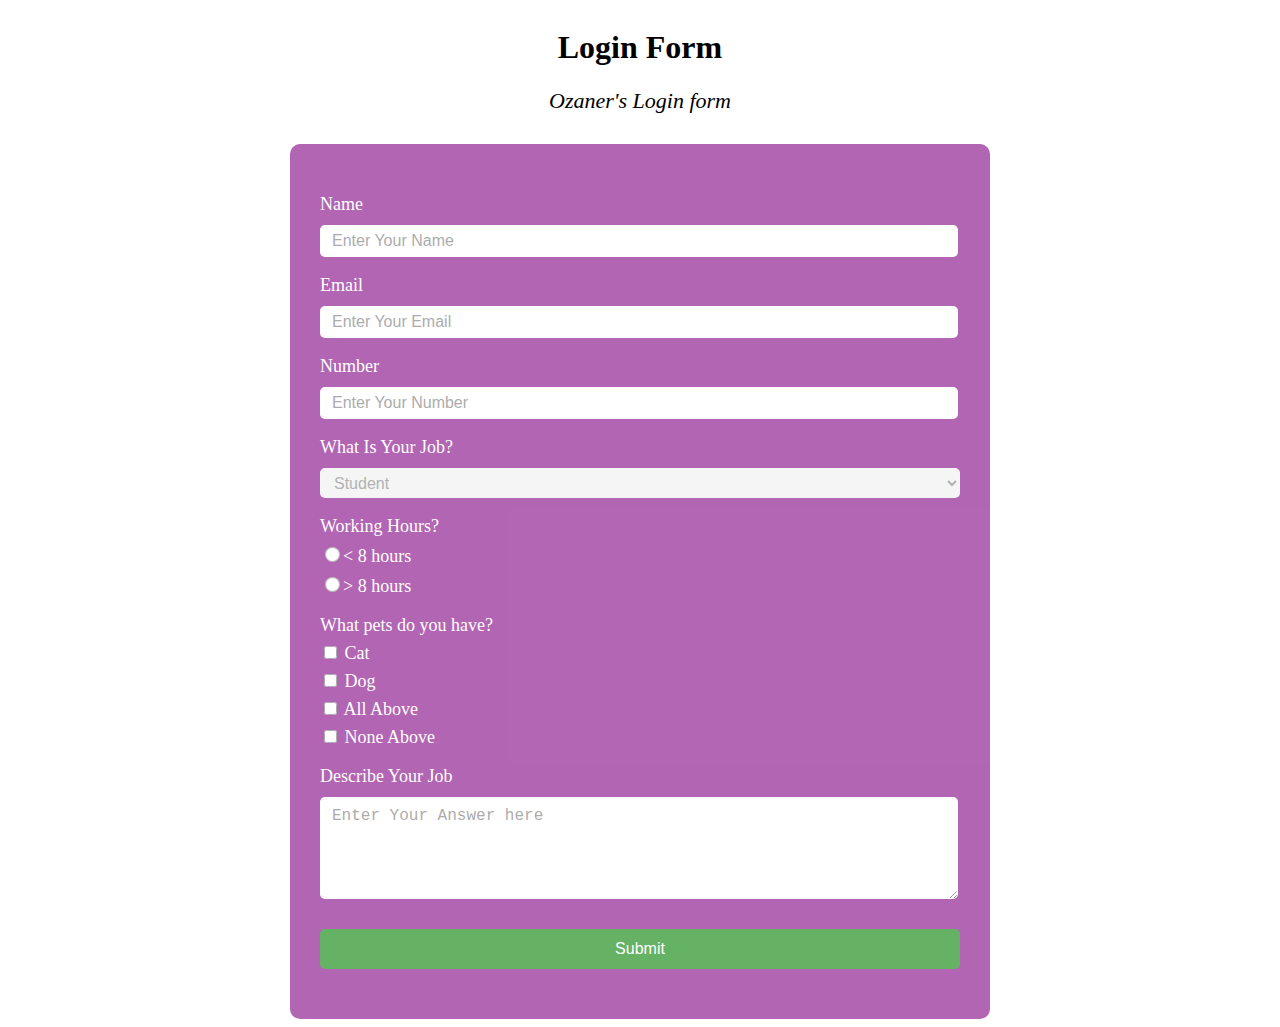
<file: project 1/index.html>
<!DOCTYPE html>
<html lang="en">

<head>
    <meta charset="UTF-8">
    <meta name="viewport" content="width=device-width, initial-scale=1.0">
    <title>Document</title>
    <link rel="stylesheet" href="styles.css">
</head>

<body>
    <div>
        <h1 id="title">Login Form</h1>
        <p id="description">Ozaner's Login form</p>
    </div>
    <div class="wrap">
        <form id="survey-form">
        <div>
            <label id="name-label">Name
            <div>
                <input id="name" type="text" placeholder="Enter Your Name" required></input>
            </div>
            </label>
        </div>
        <br>
        <div>
            <label id="email-label">Email
                <div>
                    <input id="email" type="email" placeholder="Enter Your Email" required></input>
                </div>
            </label>
        </div>
        <br>
        <div>
            <label id="number-label">Number
            <div>
                <input id="number" type="number" min="1" max="100" placeholder="Enter Your Number"></input>
            </div>
        </div>
        <br>
        <div>
            <label id="select-label">What Is Your Job?
                <div>
                    <select id="dropdown">
                    <option value="student">Student</option>
                    <option value="teacher">Teacher</option>
                    <option value="policeman">Policeman</option>
                    </select>
                </div>
            </label>
        </div>
        <br>
        <div>
            <label id="work-label">Working Hours?
                <div>
                    <div><input value="<8hours" id="radio" name="hrs" type="radio">< 8 hours</input></div>
                    <div><input value=">8hours" id="radio" name="hrs" type="radio">> 8 hours</input></div>
                </div>
            </label>
        </div>
        <br>
        <div>
            <label>What pets do you have?
                <div><input value="cat" type="checkbox"> Cat </input></div>
                <div><input value="dog" type="checkbox"> Dog </input></div>
                <div><input value="all" type="checkbox"> All Above </input></div>
                <div><input value="none" type="checkbox"> None Above </input></div>
            </label>
        </div>
        <br>
        <div>
            <label>Describe Your Job
                <div><textarea placeholder="Enter Your Answer here"></textarea></div>
            </label>
        </div>
        <button type="submit" id="submit">Submit</button>
        </form>
    </div>
</body>
</html>
</file>
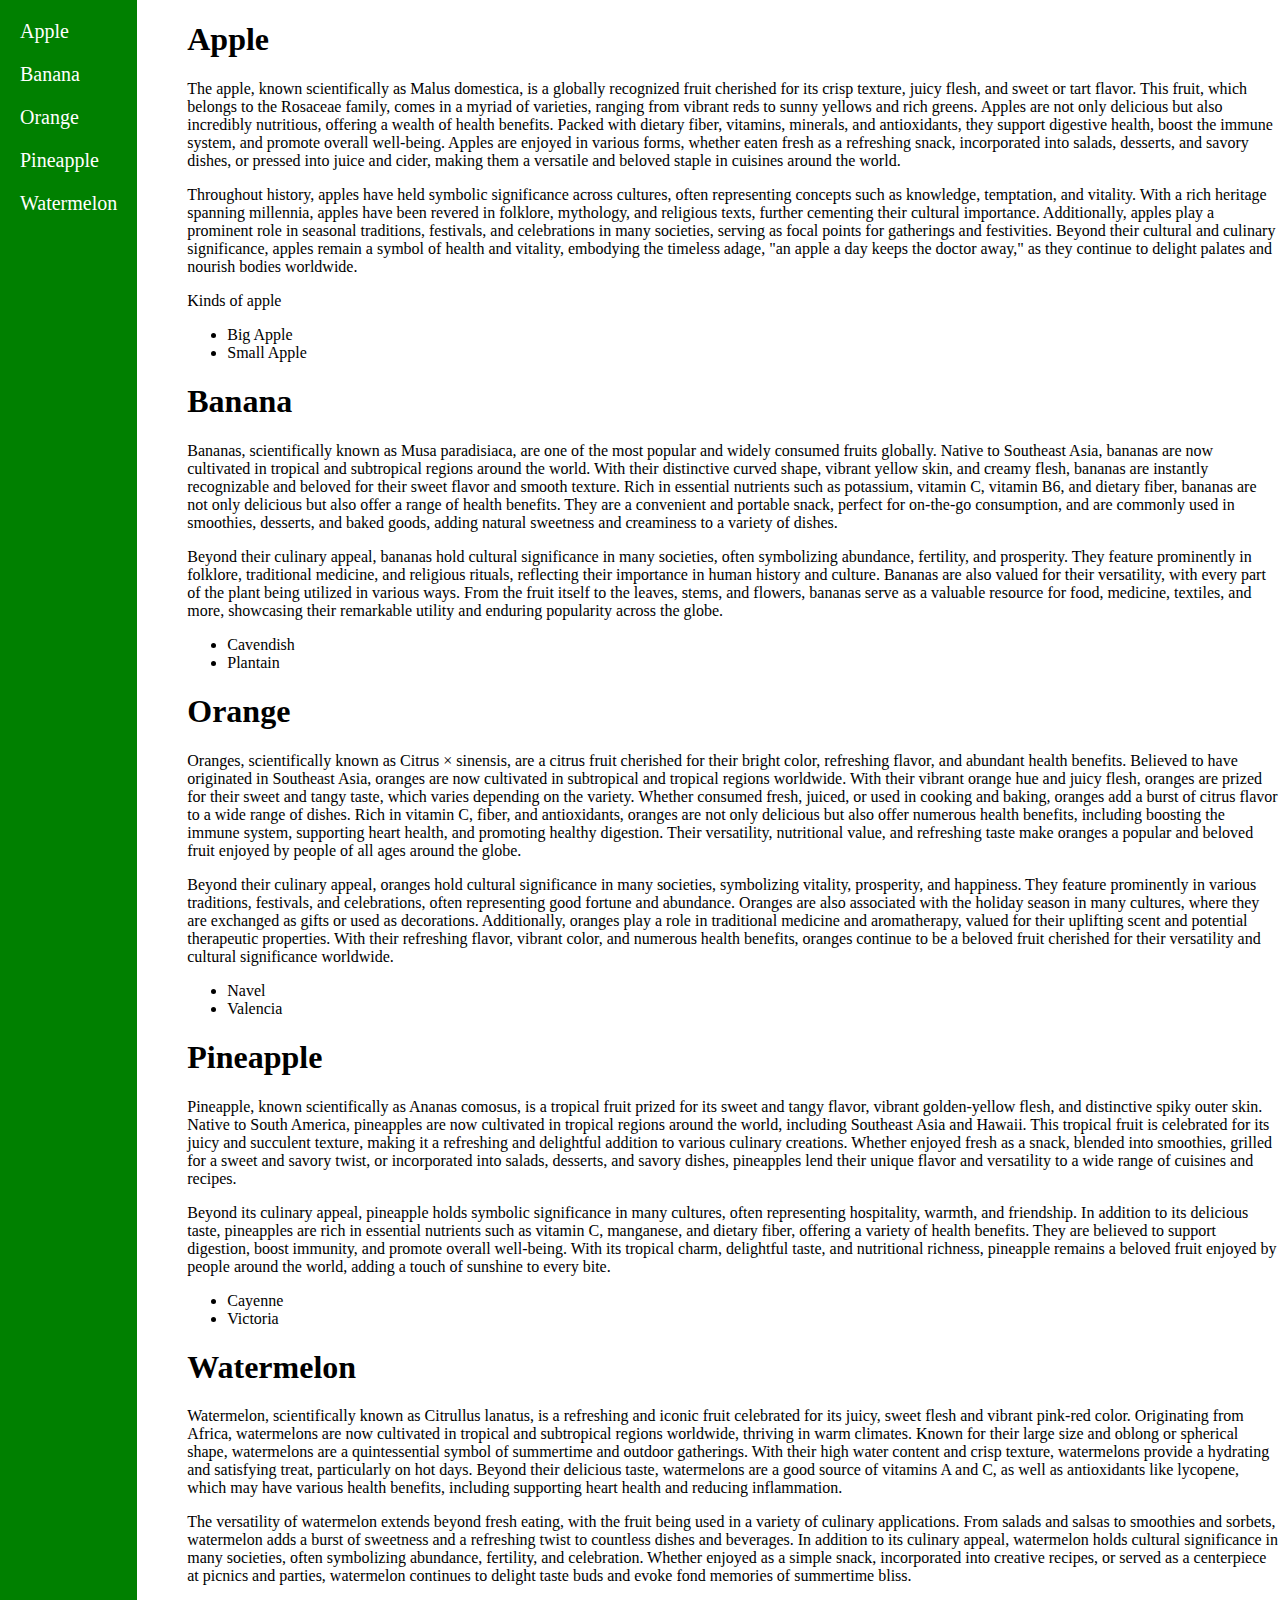
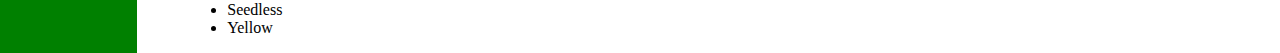
<file: project 3/index.html>
<!DOCTYPE html>
<html lang="en">
<head>
    <meta charset="UTF-8">
    <meta name="viewport" content="width=device-width, initial-scale=1.0">
    <title>Document</title>
    <link rel="stylesheet" href="styles.css">
</head>
<body>
    <nav id="navbar">
        <header>
            <div class="nav-div"><a class="nav-link" href="#Apple">Apple</a></div>
            <div class="nav-div"><a class="nav-link" href="#Banana">Banana</a></div>
            <div class="nav-div"><a class="nav-link" href="#Orange">Orange</a></div>
            <div class="nav-div"><a class="nav-link" href="#Pineapple">Pineapple</a></div>
            <div class="nav-div"><a class="nav-link" href="#Watermelon">Watermelon</a></div>
        </header>
    </nav>
    <main id="main-doc">
        <section class="main-section" id="Apple">
            <header>
                <h1>Apple</h1>
            </header>
            <article>
                <p>The apple, known scientifically as Malus domestica, is a globally recognized fruit cherished for its crisp texture, juicy flesh, and sweet or tart flavor. This fruit, which belongs to the Rosaceae family, comes in a myriad of varieties, ranging from vibrant reds to sunny yellows and rich greens. Apples are not only delicious but also incredibly nutritious, offering a wealth of health benefits. Packed with dietary fiber, vitamins, minerals, and antioxidants, they support digestive health, boost the immune system, and promote overall well-being. Apples are enjoyed in various forms, whether eaten fresh as a refreshing snack, incorporated into salads, desserts, and savory dishes, or pressed into juice and cider, making them a versatile and beloved staple in cuisines around the world.</p>
                <p>Throughout history, apples have held symbolic significance across cultures, often representing concepts such as knowledge, temptation, and vitality. With a rich heritage spanning millennia, apples have been revered in folklore, mythology, and religious texts, further cementing their cultural importance. Additionally, apples play a prominent role in seasonal traditions, festivals, and celebrations in many societies, serving as focal points for gatherings and festivities. Beyond their cultural and culinary significance, apples remain a symbol of health and vitality, embodying the timeless adage, "an apple a day keeps the doctor away," as they continue to delight palates and nourish bodies worldwide.</p>
                <p>
                    <p>Kinds of apple</p>
                    <ul>
                        <li>Big Apple</li>
                        <li>Small Apple</li>
                    </ul>
                </p>
                <code></code>
                <code></code>
                <code></code>
                <code></code>
                <code></code>
            </article>
        </section>
        <section class="main-section" id="Banana">
            <header>
                <h1>Banana</h1>
            </header>
            <article>
                <p>Bananas, scientifically known as Musa paradisiaca, are one of the most popular and widely consumed fruits globally. Native to Southeast Asia, bananas are now cultivated in tropical and subtropical regions around the world. With their distinctive curved shape, vibrant yellow skin, and creamy flesh, bananas are instantly recognizable and beloved for their sweet flavor and smooth texture. Rich in essential nutrients such as potassium, vitamin C, vitamin B6, and dietary fiber, bananas are not only delicious but also offer a range of health benefits. They are a convenient and portable snack, perfect for on-the-go consumption, and are commonly used in smoothies, desserts, and baked goods, adding natural sweetness and creaminess to a variety of dishes.</p>
                <p>Beyond their culinary appeal, bananas hold cultural significance in many societies, often symbolizing abundance, fertility, and prosperity. They feature prominently in folklore, traditional medicine, and religious rituals, reflecting their importance in human history and culture. Bananas are also valued for their versatility, with every part of the plant being utilized in various ways. From the fruit itself to the leaves, stems, and flowers, bananas serve as a valuable resource for food, medicine, textiles, and more, showcasing their remarkable utility and enduring popularity across the globe.</p>
                <ul>
                    <li>Cavendish</li>
                    <li>Plantain</li>
                </ul>
            </article>
        </section>
        <section class="main-section" id="Orange">
            <header>
                <h1>
                    Orange
                </h1>
            </header>
            <article>
                <p>Oranges, scientifically known as Citrus × sinensis, are a citrus fruit cherished for their bright color, refreshing flavor, and abundant health benefits. Believed to have originated in Southeast Asia, oranges are now cultivated in subtropical and tropical regions worldwide. With their vibrant orange hue and juicy flesh, oranges are prized for their sweet and tangy taste, which varies depending on the variety. Whether consumed fresh, juiced, or used in cooking and baking, oranges add a burst of citrus flavor to a wide range of dishes. Rich in vitamin C, fiber, and antioxidants, oranges are not only delicious but also offer numerous health benefits, including boosting the immune system, supporting heart health, and promoting healthy digestion. Their versatility, nutritional value, and refreshing taste make oranges a popular and beloved fruit enjoyed by people of all ages around the globe.</p>
                <p>Beyond their culinary appeal, oranges hold cultural significance in many societies, symbolizing vitality, prosperity, and happiness. They feature prominently in various traditions, festivals, and celebrations, often representing good fortune and abundance. Oranges are also associated with the holiday season in many cultures, where they are exchanged as gifts or used as decorations. Additionally, oranges play a role in traditional medicine and aromatherapy, valued for their uplifting scent and potential therapeutic properties. With their refreshing flavor, vibrant color, and numerous health benefits, oranges continue to be a beloved fruit cherished for their versatility and cultural significance worldwide.</p>
                <ul>
                    <li>Navel</li>
                    <li>Valencia</li>
                </ul>
            </article>
        </section>
        <section class="main-section" id="Pineapple">
            <header>
                <h1>
                    Pineapple
                </h1>
            </header>
            <article>
                <p>Pineapple, known scientifically as Ananas comosus, is a tropical fruit prized for its sweet and tangy flavor, vibrant golden-yellow flesh, and distinctive spiky outer skin. Native to South America, pineapples are now cultivated in tropical regions around the world, including Southeast Asia and Hawaii. This tropical fruit is celebrated for its juicy and succulent texture, making it a refreshing and delightful addition to various culinary creations. Whether enjoyed fresh as a snack, blended into smoothies, grilled for a sweet and savory twist, or incorporated into salads, desserts, and savory dishes, pineapples lend their unique flavor and versatility to a wide range of cuisines and recipes.</p>
                <p>Beyond its culinary appeal, pineapple holds symbolic significance in many cultures, often representing hospitality, warmth, and friendship. In addition to its delicious taste, pineapples are rich in essential nutrients such as vitamin C, manganese, and dietary fiber, offering a variety of health benefits. They are believed to support digestion, boost immunity, and promote overall well-being. With its tropical charm, delightful taste, and nutritional richness, pineapple remains a beloved fruit enjoyed by people around the world, adding a touch of sunshine to every bite.</p>
                <ul>
                    <li>Cayenne</li>
                    <li>Victoria</li>
                </ul>
            </article>
        </section>
        <section class="main-section" id="Watermelon">
            <header>
                <h1>
                    Watermelon
                </h1>
            </header>
            <article>
                <p>Watermelon, scientifically known as Citrullus lanatus, is a refreshing and iconic fruit celebrated for its juicy, sweet flesh and vibrant pink-red color. Originating from Africa, watermelons are now cultivated in tropical and subtropical regions worldwide, thriving in warm climates. Known for their large size and oblong or spherical shape, watermelons are a quintessential symbol of summertime and outdoor gatherings. With their high water content and crisp texture, watermelons provide a hydrating and satisfying treat, particularly on hot days. Beyond their delicious taste, watermelons are a good source of vitamins A and C, as well as antioxidants like lycopene, which may have various health benefits, including supporting heart health and reducing inflammation.</p>
                <p>The versatility of watermelon extends beyond fresh eating, with the fruit being used in a variety of culinary applications. From salads and salsas to smoothies and sorbets, watermelon adds a burst of sweetness and a refreshing twist to countless dishes and beverages. In addition to its culinary appeal, watermelon holds cultural significance in many societies, often symbolizing abundance, fertility, and celebration. Whether enjoyed as a simple snack, incorporated into creative recipes, or served as a centerpiece at picnics and parties, watermelon continues to delight taste buds and evoke fond memories of summertime bliss.</p>
                <ul>
                    <li>Seedless</li>
                    <li>Yellow</li>
                </ul>
            </article>
        </section>
    </main>
</body>
</html>
</file>
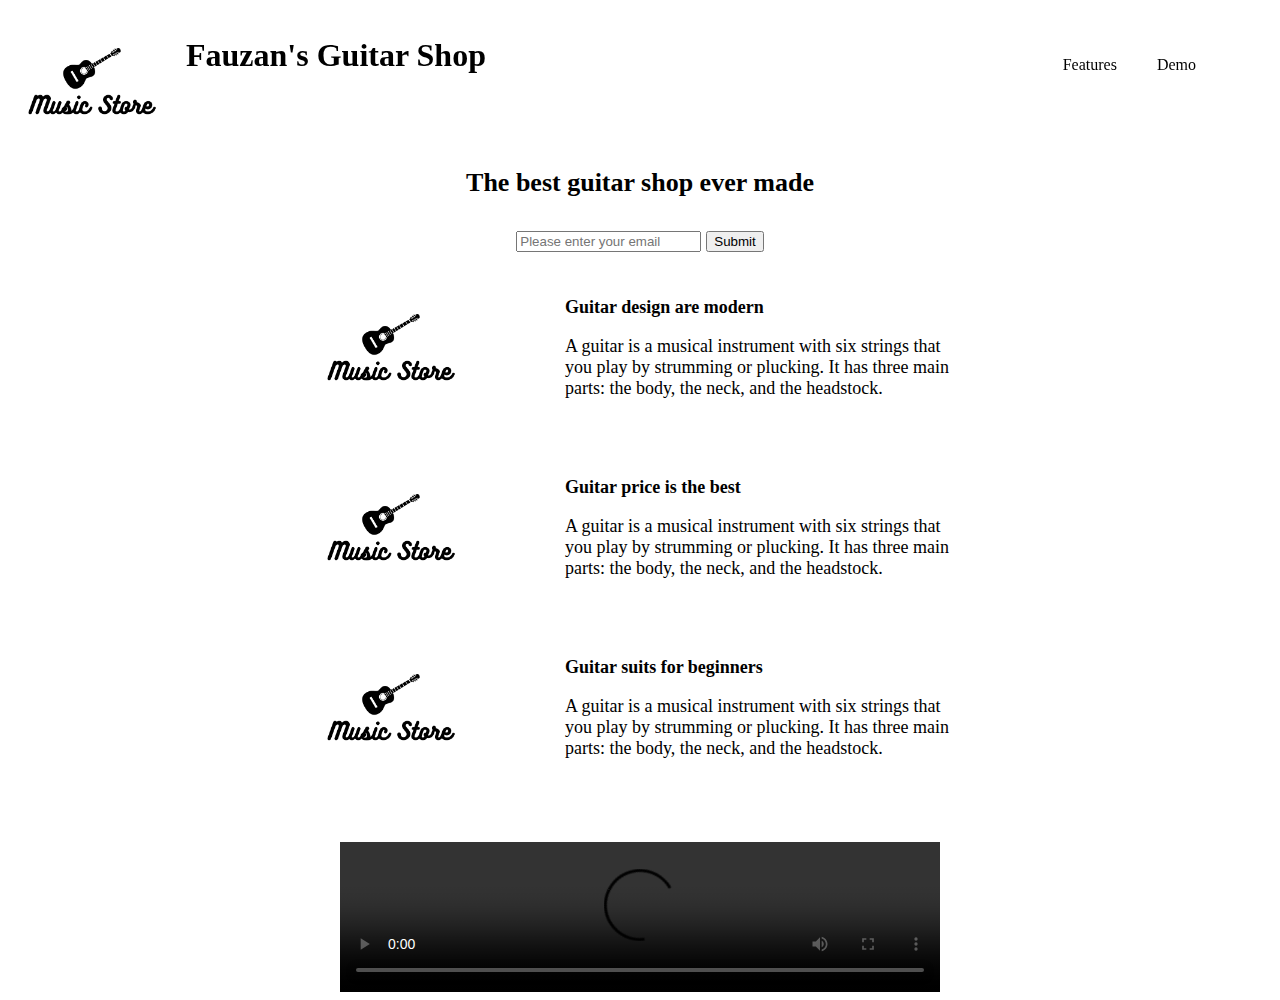
<file: project 4/index.html>
<!DOCTYPE html>
<html lang="en">
<head>
    <meta charset="UTF-8">
    <meta name="viewport" content="width=device-width, initial-scale=1.0">
    <title>Document</title>
    <link rel="stylesheet" href="styles.css">
</head>
<body>
    <header id="header">
        <div class="navbar-satu">
            <img id="header-img" src="logo.png">
            <h1>Fauzan's Guitar Shop</h1>
        </div>
        <div class="flex"></div>
        <div class="navbar-dua">
            <nav id="nav-bar">
                <a class="nav-link" href="#features">Features</a>
                <a class="nav-link" href="#video1">Demo</a>
            </nav>
        </div>
    </header>
    <div class="flex2"></div>
    <div class="container">
        <div id="form1">
            <div class="center-div title1">The best guitar shop ever made</div>
            <div class="center-div">
                <form id="form" action="https://www.freecodecamp.com/email-submit">
                    <input type="email" id="email" required placeholder="Please enter your email" name="email">
                    <input type="submit" id="submit" value="Submit">
                </form>
            </div>
        </div>
        <div class="wrap" id="features">
            <div class="center-div">
                <img src="logo.png">
                <div class="desc">Guitar design are modern
                    <p>A guitar is a musical instrument with six strings that you play by strumming or plucking. It has three main parts: the body, the neck, and the headstock.</p>
                </div>
            </div>
            <div class="center-div">
                <img src="logo.png">
                <div class="desc">Guitar price is the best
                    <p>A guitar is a musical instrument with six strings that you play by strumming or plucking. It has three main parts: the body, the neck, and the headstock.</p>
                </div>
            </div>
            <div class="center-div">
                <img src="logo.png">
                <div class="desc">Guitar suits for beginners
                    <p>A guitar is a musical instrument with six strings that you play by strumming or plucking. It has three main parts: the body, the neck, and the headstock.</p>
                </div>
            </div>
        </div>
        <div id="video1">
            <video controls width="600" src="https://www.youtube.com/watch?v=llNuwhZWXKA" id="video">
                <source src="https://www.youtube.com/watch?v=llNuwhZWXKA" type="video/mp4">
            </video>
        </div>
    </div>
</body>
</html>
</file>
<file: project 1/styles.css>
body{
    display: grid;
    place-items: center;
    background-image: url("https://img.freepik.com/free-photo/workplace-with-blue-office-supplies_23-2147843328.jpg?w=1060&t=st=1715895694~exp=1715896294~hmac=3b5f6b004873618e629b3907aef343087db442de23eed5a3c1b5a7219d071ed4");
    background-repeat: no-repeat;
    background-size: cover;
  }
  
  #title{
    color: black;
    text-align: center;
    font-weight: bold;
    margin-bottom: 0px;
  }
  #description{
    color:black;
    text-align: center;
    font-weight: 400;
    font-size: large;
    font-style: italic;
    font-size: 22px;
    margin-bottom: 30px;
  }
  #survey-form{
    background-color:purple;
    opacity: 0.6;
    color:white;
    padding-left: 30px;
    padding-right: 30px;
    padding-top: 50px;
    padding-bottom: 50px;
    display: grid;
    width: 50vw;
    border-radius: 10px;
  }
  #name{
    height: 30px;
    border-radius: 5px;
    border-style: none;
    display: block;
    width: 99%;
  }
  #email{
    height: 30px;
    border-radius: 5px;
    border-style: none;
    display: block;
    width: 99%;
  }
  #number{
    height: 30px;
    border-radius: 5px;
    border-style: none;
    display: block;
    width: 99%;
  }
  #radio{
    font-size: small;
    height: 15px;
    width: 15px;
  }
  textarea{
    height: 90px;
    padding-top: 10px;
    border-radius: 5px;
    border-style: none;
    display: block;
    width: 100%;
  }
  input{
    font-size: 16px;
    margin-top: 10px;
  }
  select{
    font-size: 16px;
    height: 30px;
    border-radius: 5px;
    border-style: none;
    padding-left: 10px;
    width: 100%;
    color: grey;
    margin-top: 10px;
  }
  ::placeholder{
    padding-left: 10px;
  }
  label{
    font-size: 18px;
    font-weight: 400;
  }
  button{
    border-style: none;
    width: 100%;
    margin-top: 30px;
    height: 40px;
    border-radius: 5px;
    color: white;
    background-color: green;
    font-size: 16px;
  }
  textarea{
    margin-top: 10px;
    font-size: 16px;
    width: 99%;
  }
</file>
<file: project 3/styles.css>
body{
    display: flex;
    margin: 0;
}
p {
    font-size: 16px;
}

/* Media query for screens with a maximum width of 768px */
@media (max-width: 768px) {
    p {
        font-size: 14px;
    }
}
a{
    text-decoration: none;
    font-size: 20px;
    margin-top: 20px;
    color: white;
}
#main-doc{
    padding-left: 50px;
}
#navbar{
    padding: 20px;
    display: flexbox;
    background-color: green;
    gap: 20px;
}
.nav-div{
    margin-bottom: 20px;
}
</file>
<file: project 4/styles.css>
body{
  padding-top: 30px;
}
#header{
  display: flex;
  position: fixed;
  width:100%;
  top:0;
  left:0;
  padding:1em;
  margin-bottom: 40px;
}
.flex2{
  height: 100px;
}

img{
  height: 150px;
  width: 150px;
}
.navbar-satu{
  display: flex;
  gap: 20px;
}
.navbar-dua{
  display: flex;
  gap: 40px;
}
.flex{
  display: flex;
  flex-grow: 1;
}
#nav-bar {
  margin-top: 40px;
  margin-right: 100px;
  display: flex;
  gap: 40px;
}
a{
  text-decoration: none;
  color: black;
}
.container{
  display: flexbox;
}
.center-div{
  display: flex;
  justify-content: center;
  margin-top: 30px;
  align-items: center;
  gap: 100px;
  font-size: 20px;
  font-weight: bold;
}
.wrap{
  display: flexbox;
  justify-content: center;
}
.title1{
  font-size: 26px;
  font-weight: bold;
}
.desc{
  width: 400px;
  font-size: 18px;
}
#video1{
  display: flex;
  justify-content: center;
  margin-top: 50px;
}
p{
  font-size: 18px;
  font-weight: 400;
}
</file>
